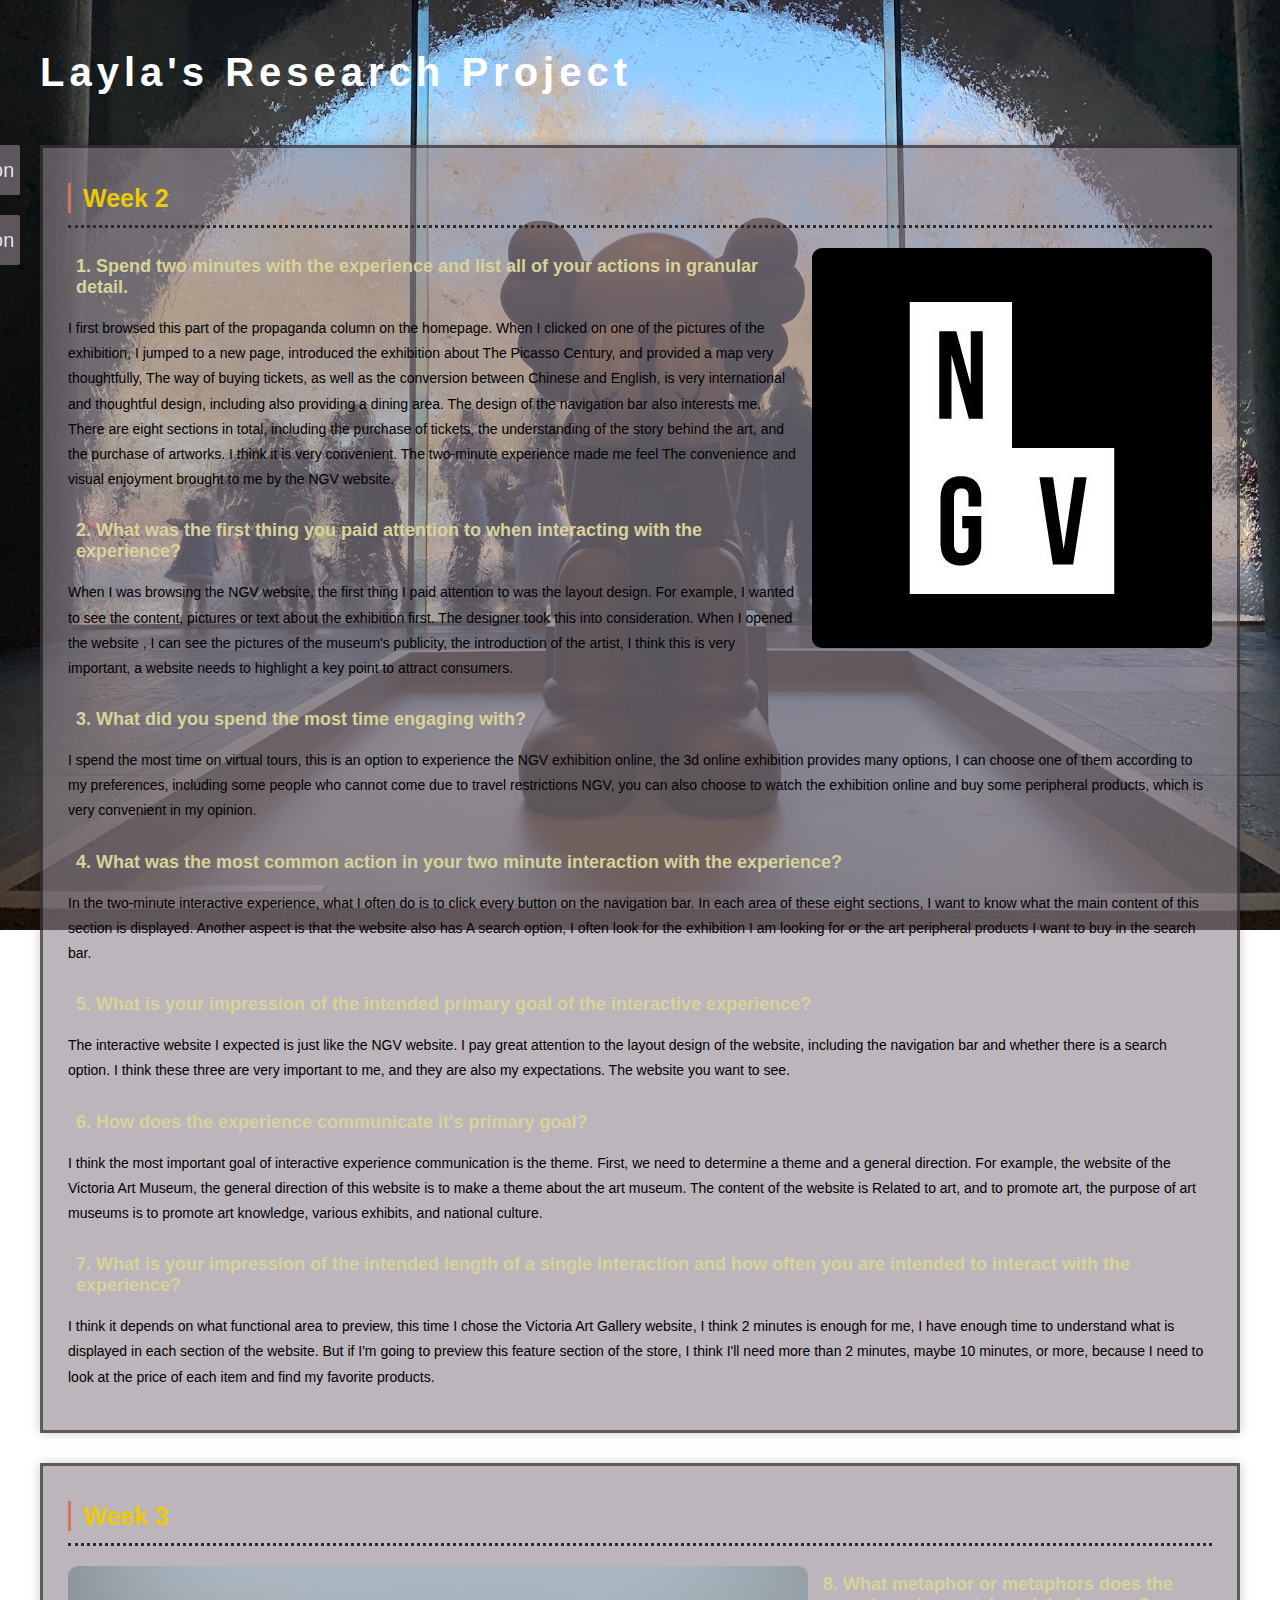
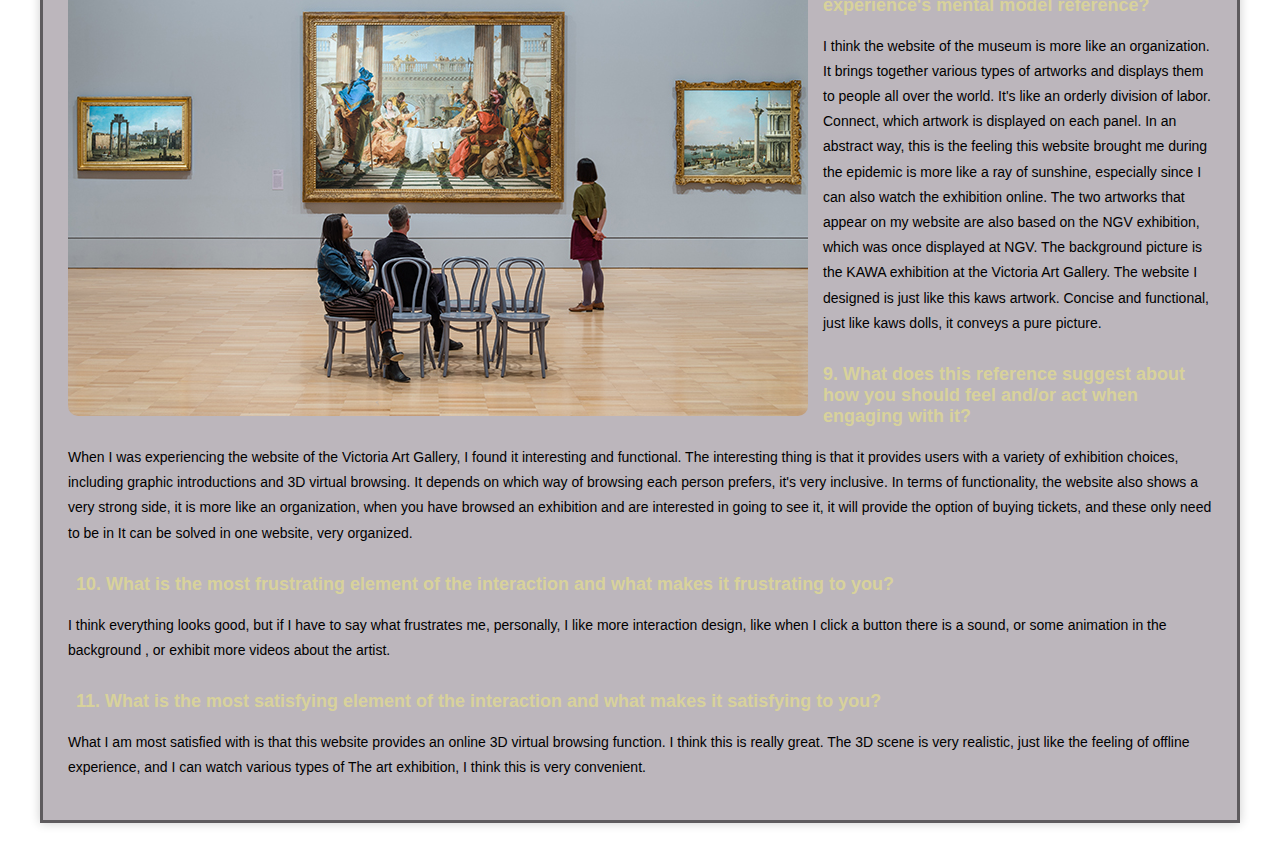
<file: Assignment1/index.html>
<!DOCTYPE html>
<html lang="zh">
<head>
	<meta charset="UTF-8">
	<title>Layla's Research Project </title>
	<link rel="stylesheet" href="css/style.css">
</head>
<body>
	<h1>Layla's Research Project</h1>
	<main class="main">
		<!-- this is my first box -->
		<section id="nav_one" class="section">
			<div class="title"><h2>Week 2</h2></div>
			<div class="desc">
				<img src="img/2.jpg" class="imgRight"> 
		<!-- img Reference: “NGV Spotlights Modern Dance History - Dance Informa Australia.” 14 Aug. 2017.
		                     https://danceinforma.com.au/articles/ngv-spotlights-modern-dance-history/ -->
				
				<h2>1. Spend two minutes with the experience and list all of your actions in granular detail.</h2>
				<p>I first browsed this part of the propaganda column on the homepage. When I clicked on one of the pictures of the exhibition, 
					I jumped to a new page, introduced the exhibition about The Picasso Century, and provided a map very thoughtfully, 
					The way of buying tickets, as well as the conversion between Chinese and English, is very international and thoughtful design, 
					including also providing a dining area. The design of the navigation bar also interests me. There are eight sections in total, 
					including the purchase of tickets, the understanding of the story behind the art, and the purchase of artworks. I think it is very convenient. 
					The two-minute experience made me feel The convenience and visual enjoyment brought to me by the NGV website.</p>
				
				<h2>2. What was the first thing you paid attention to when interacting with the experience?</h2>	
				<p>When I was browsing the NGV website, the first thing I paid attention to was the layout design. 
					For example, I wanted to see the content, pictures or text about the exhibition first. 
					The designer took this into consideration. When I opened the website , I can see the pictures of the museum's publicity,
					the introduction of the artist, I think this is very important, a website needs to highlight a key point to attract consumers.</p>
				<h2>3. What did you spend the most time engaging with?</h2>
				<p>I spend the most time on virtual tours, this is an option to experience the NGV exhibition online, 
				   the 3d online exhibition provides many options, I can choose one of them according to my preferences, 
				   including some people who cannot come due to travel restrictions NGV, 
				   you can also choose to watch the exhibition online and buy some peripheral products, which is very convenient in my opinion.</p>

				<h2>4. What was the most common action in your two minute interaction with the experience?</h2>
				<p>In the two-minute interactive experience, what I often do is to click every button on the navigation bar. 
					In each area of these eight sections, I want to know what the main content of this section is displayed. 
					Another aspect is that the website also has A search option, I often look for the exhibition I am looking for or the art peripheral products I want to buy in the search bar.</p>

				<h2>5. What is your impression of the intended primary goal of the interactive experience?</h2>
				<p>The interactive website I expected is just like the NGV website. I pay great attention to the layout design of the website, 
					including the navigation bar and whether there is a search option. I think these three are very important to me, and they are also my expectations. 
					The website you want to see.</p>

				<h2>6. How does the experience communicate it's primary goal?</h2>
				<p>I think the most important goal of interactive experience communication is the theme. First, 
					we need to determine a theme and a general direction. For example, the website of the Victoria Art Museum, 
					the general direction of this website is to make a theme about the art museum. 
					The content of the website is Related to art, and to promote art, the purpose of art museums is to promote art knowledge, various exhibits, and national culture.</p>

				<h2>7. What is your impression of the intended length of a single interaction and how often you are intended to interact with the experience?</h2>
				<p>I think it depends on what functional area to preview, this time I chose the Victoria Art Gallery website, 
				   I think 2 minutes is enough for me, I have enough time to understand what is displayed in each section of the website. 
				   But if I'm going to preview this feature section of the store, I think I'll need more than 2 minutes, maybe 10 minutes, 
				   or more, because I need to look at the price of each item and find my favorite products.</p>
			</div>
		</section>
		
		<!-- This is my second box -->
		<section id="nav_two" class="section">
			<div class="title"><h2>Week 3</h2></div>
			<div class="desc">
				<img src="img/3.jpg" class="imgLeft" alt="">
				<!--img Reference: corporateName=Creative Victoria; contact=Level 31  121 Exhibition St Melbourne 3000,
					               “National Gallery of Victoria (NGV).” Creative Victoria, 2 Aug. 2016.
								    https://creative.vic.gov.au/research/data/funded-investments-data/state-cultural-organisations/national-gallery-of-victoria-ngv-->
                 
				<h2>8. What metaphor or metaphors does the experience's mental model reference?</h2>
				<p> I think the website of the museum is more like an organization. 
					It brings together various types of artworks and displays them to people all over the world. 
					It's like an orderly division of labor. Connect, which artwork is displayed on each panel.
					In an abstract way, this is the feeling this website brought me during the epidemic is more like a ray of sunshine, 
					especially since I can also watch the exhibition online.
				    The two artworks that appear on my website are also based on the NGV exhibition, 
					which was once displayed at NGV. The background picture is the KAWA exhibition at the Victoria Art Gallery. 
					The website I designed is just like this kaws artwork. Concise and functional, just like kaws dolls, it conveys a pure picture.</p>

				<h2>9.  What does this reference suggest about how you should feel and/or act when engaging with it?</h2>
				<p>When I was experiencing the website of the Victoria Art Gallery, 
				   I found it interesting and functional. The interesting thing is that it provides users with a variety of exhibition choices,
				   including graphic introductions and 3D virtual browsing. It depends on which way of browsing each person prefers, 
				   it's very inclusive. In terms of functionality, the website also shows a very strong side, it is more like an organization, 
				   when you have browsed an exhibition and are interested in going to see it, it will provide the option of buying tickets, 
				   and these only need to be in It can be solved in one website, very organized.</p>

				<h2>10. What is the most frustrating element of the interaction and what makes it frustrating to you?</h2>
				<p>I think everything looks good, but if I have to say what frustrates me, personally, 
				   I like more interaction design, like when I click a button there is a sound,
				   or some animation in the background , or exhibit more videos about the artist.</p>

				<h2>11. What is the most satisfying element of the interaction and what makes it satisfying to you?</h2>
				<p>What I am most satisfied with is that this website provides an online 3D virtual browsing function.
				   I think this is really great. The 3D scene is very realistic, just like the feeling of offline experience, 
				   and I can watch various types of The art exhibition, I think this is very convenient.</p>
				
				
			</div>
		</section>
		
		<!-- This is the menu bar for navigation -->
		<nav class="nav">
			<ul>
				<li><a href="#nav_one">Week 2 question</a></li>
				<li><a href="#nav_two">Week 3 question</a></li>
			</ul>
		</nav>
	</main>	
</body>
</html>

<!-- About Assignment 1 my design inspiration came from when I was drawing a few days ago, 
	I used a transparent drawing board to draw, and then I applied this idea to my website design, 
	I wanted to highlight the content of the background image , I used a light gray for the base color, 
	and a bright yellow for the title for contrast. I designed the navigation bar to the left of the website.
	When the button of week2 is clicked, it will jump to the corresponding area.-->
</file>
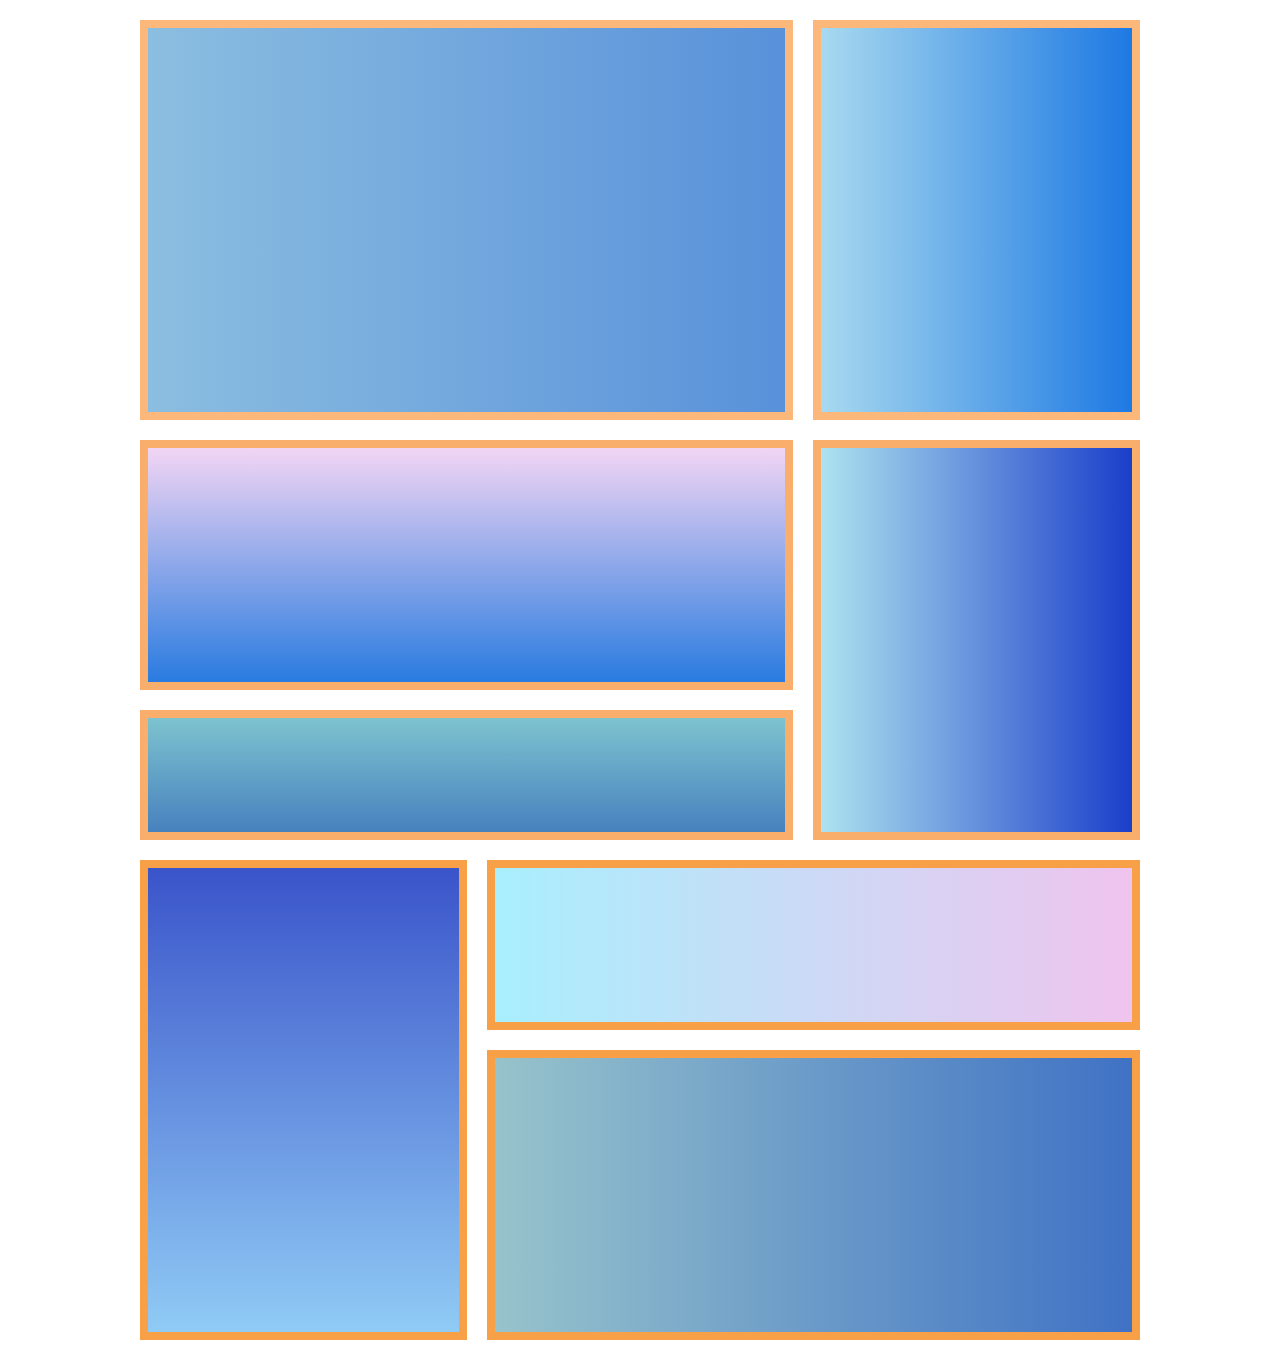
<file: Assignment2_Exercise1/index.html>
<!DOCTYPE html>
<html>
<head>
	<meta charset="utf-8">
	<title>Layla's Exercise 1</title>
	<link rel="stylesheet" href="css/style.css">
</head>
<body>
	<!-- Two boxes in the first row -->
	<div class="top center">
		<div class="item"></div>
		<div class="item"></div>
	</div>
	
	<!-- Here are the three boxes in the middle -->
	<div class="mid center">
		<div class="item"></div>
		<div class="item"></div>
		<div class="item"></div>
	</div>
	
	<!-- The three boxes below -->
	<div class="bom center">
		<div class="item"></div>
		<div class="item"></div>
		<div class="item"></div>
	</div>
</body>

</html>

<!-- For this assignment, I'm using Akira Vol 1 as my image format reference, 
  and I love the way images are typed in this style.
  very simple and neat, each block of different size fits together like Lego blocks, 
  which is very interesting, which is why I like the typography of this image.-->
</file>
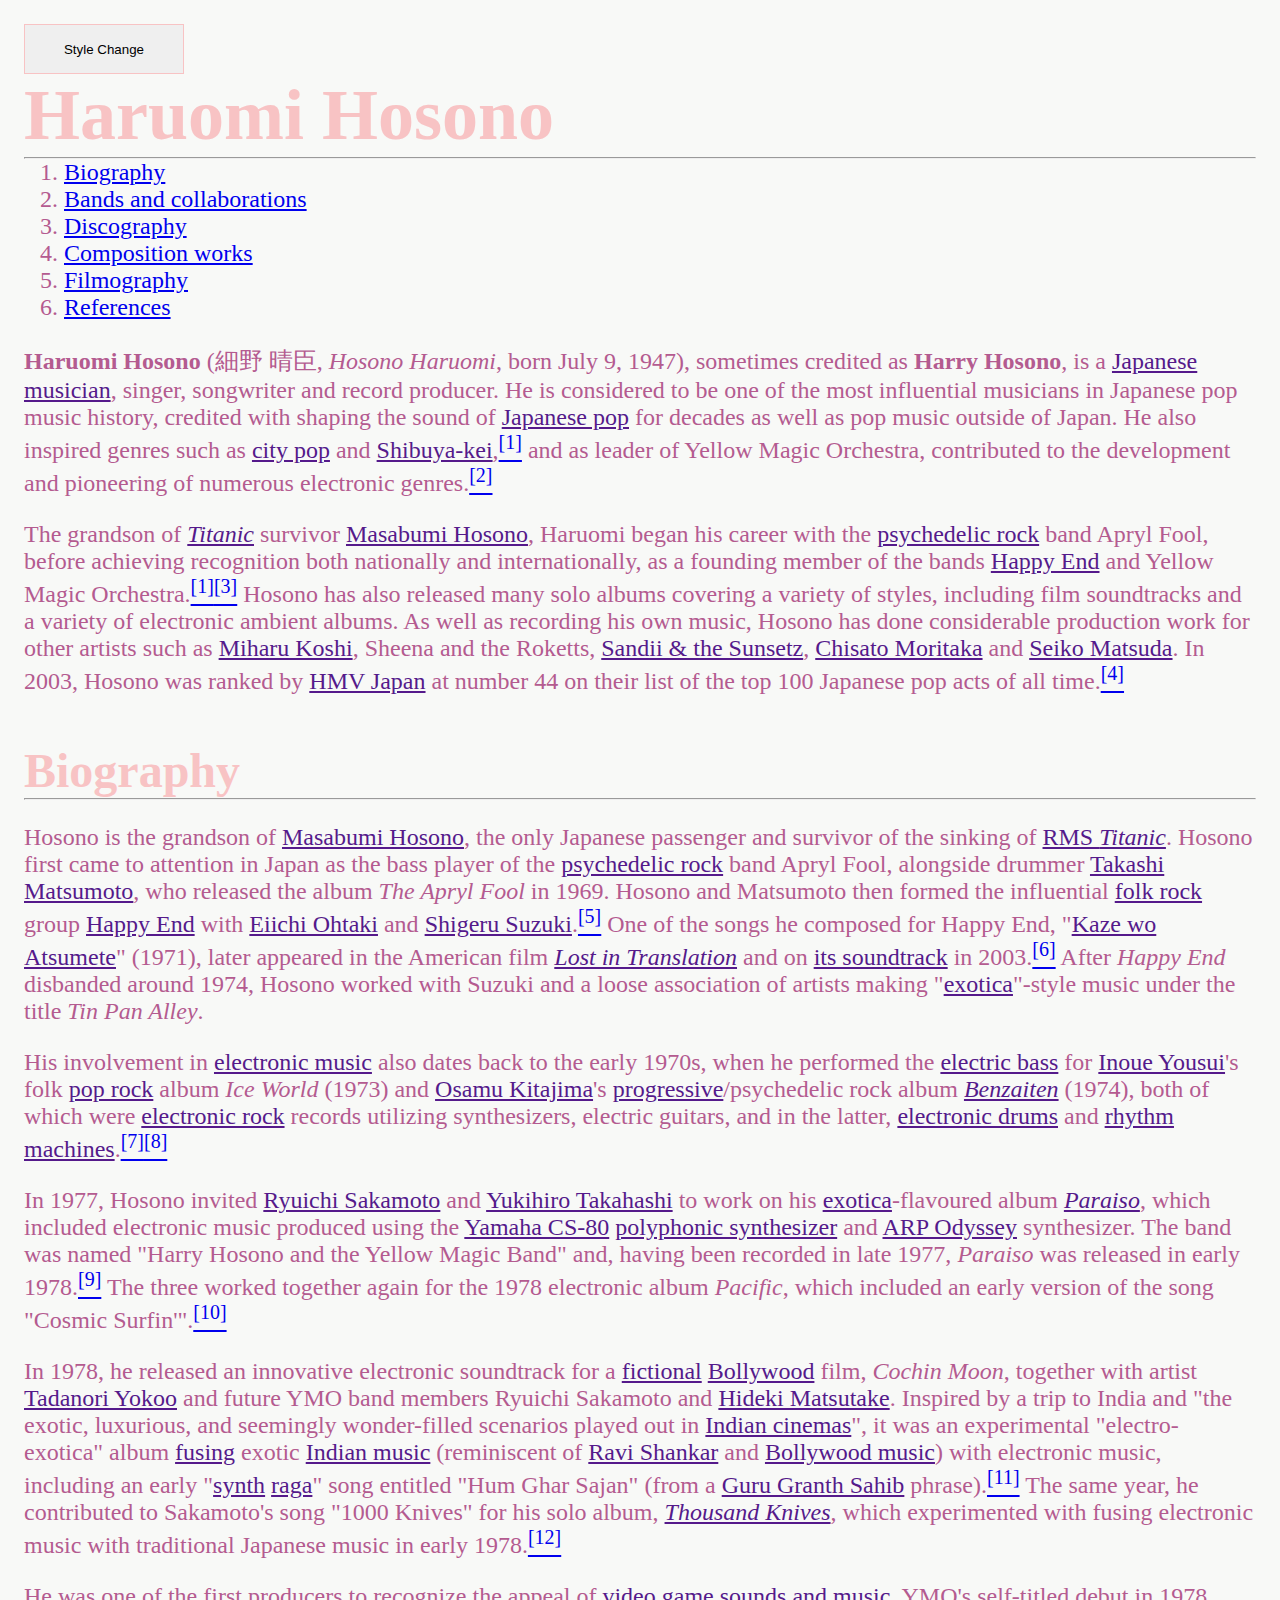
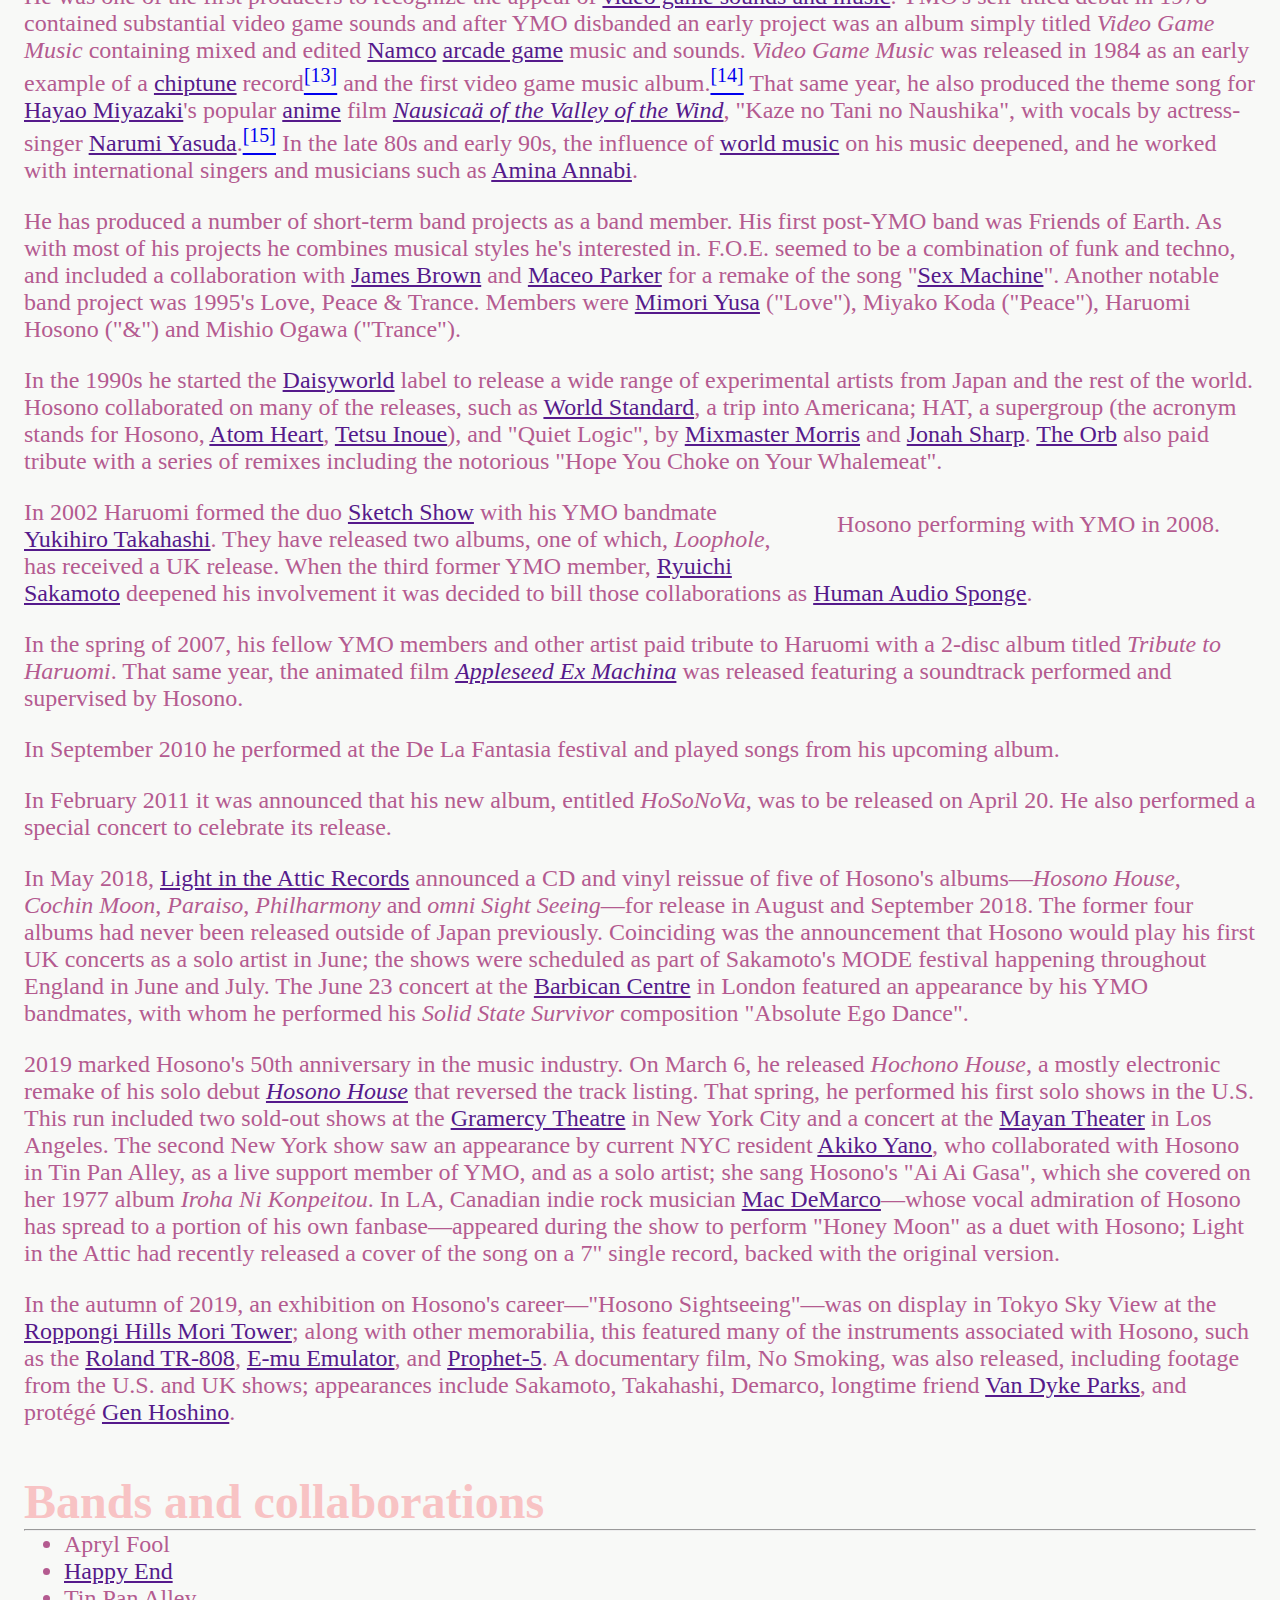
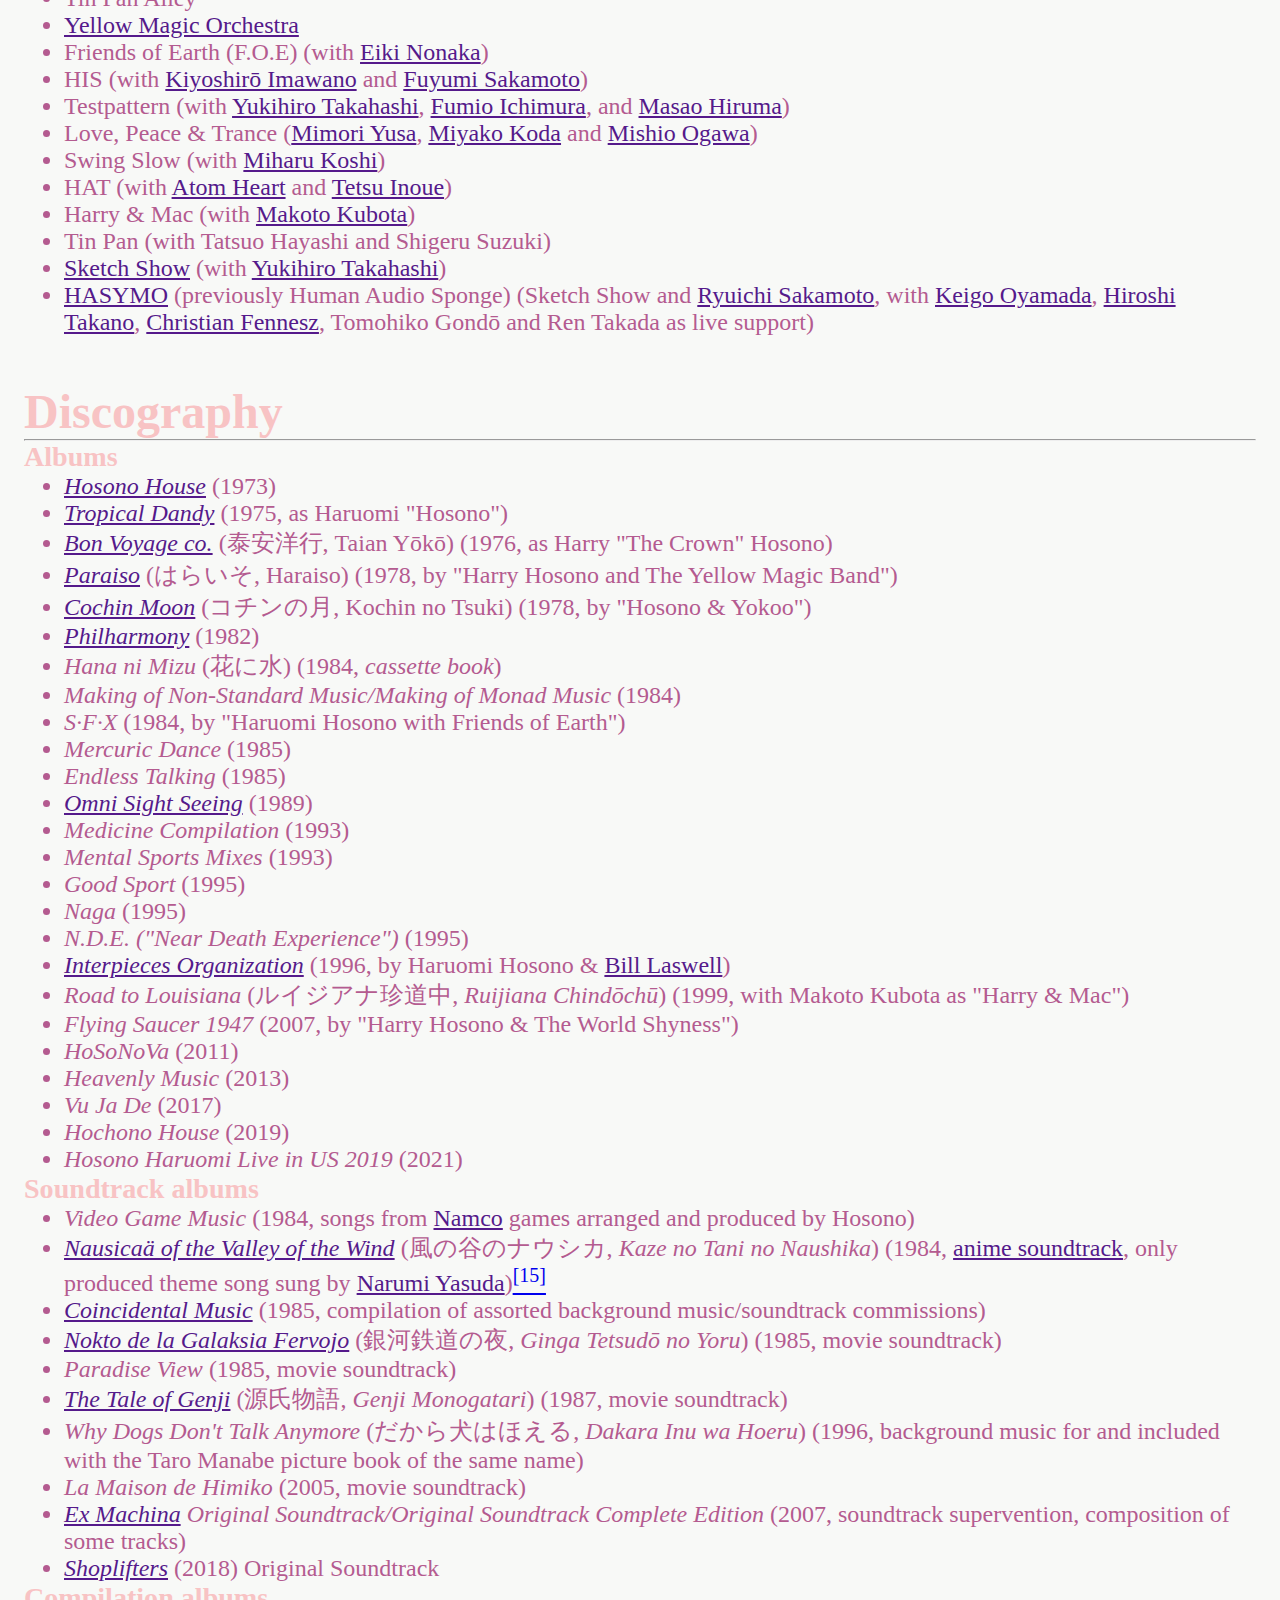
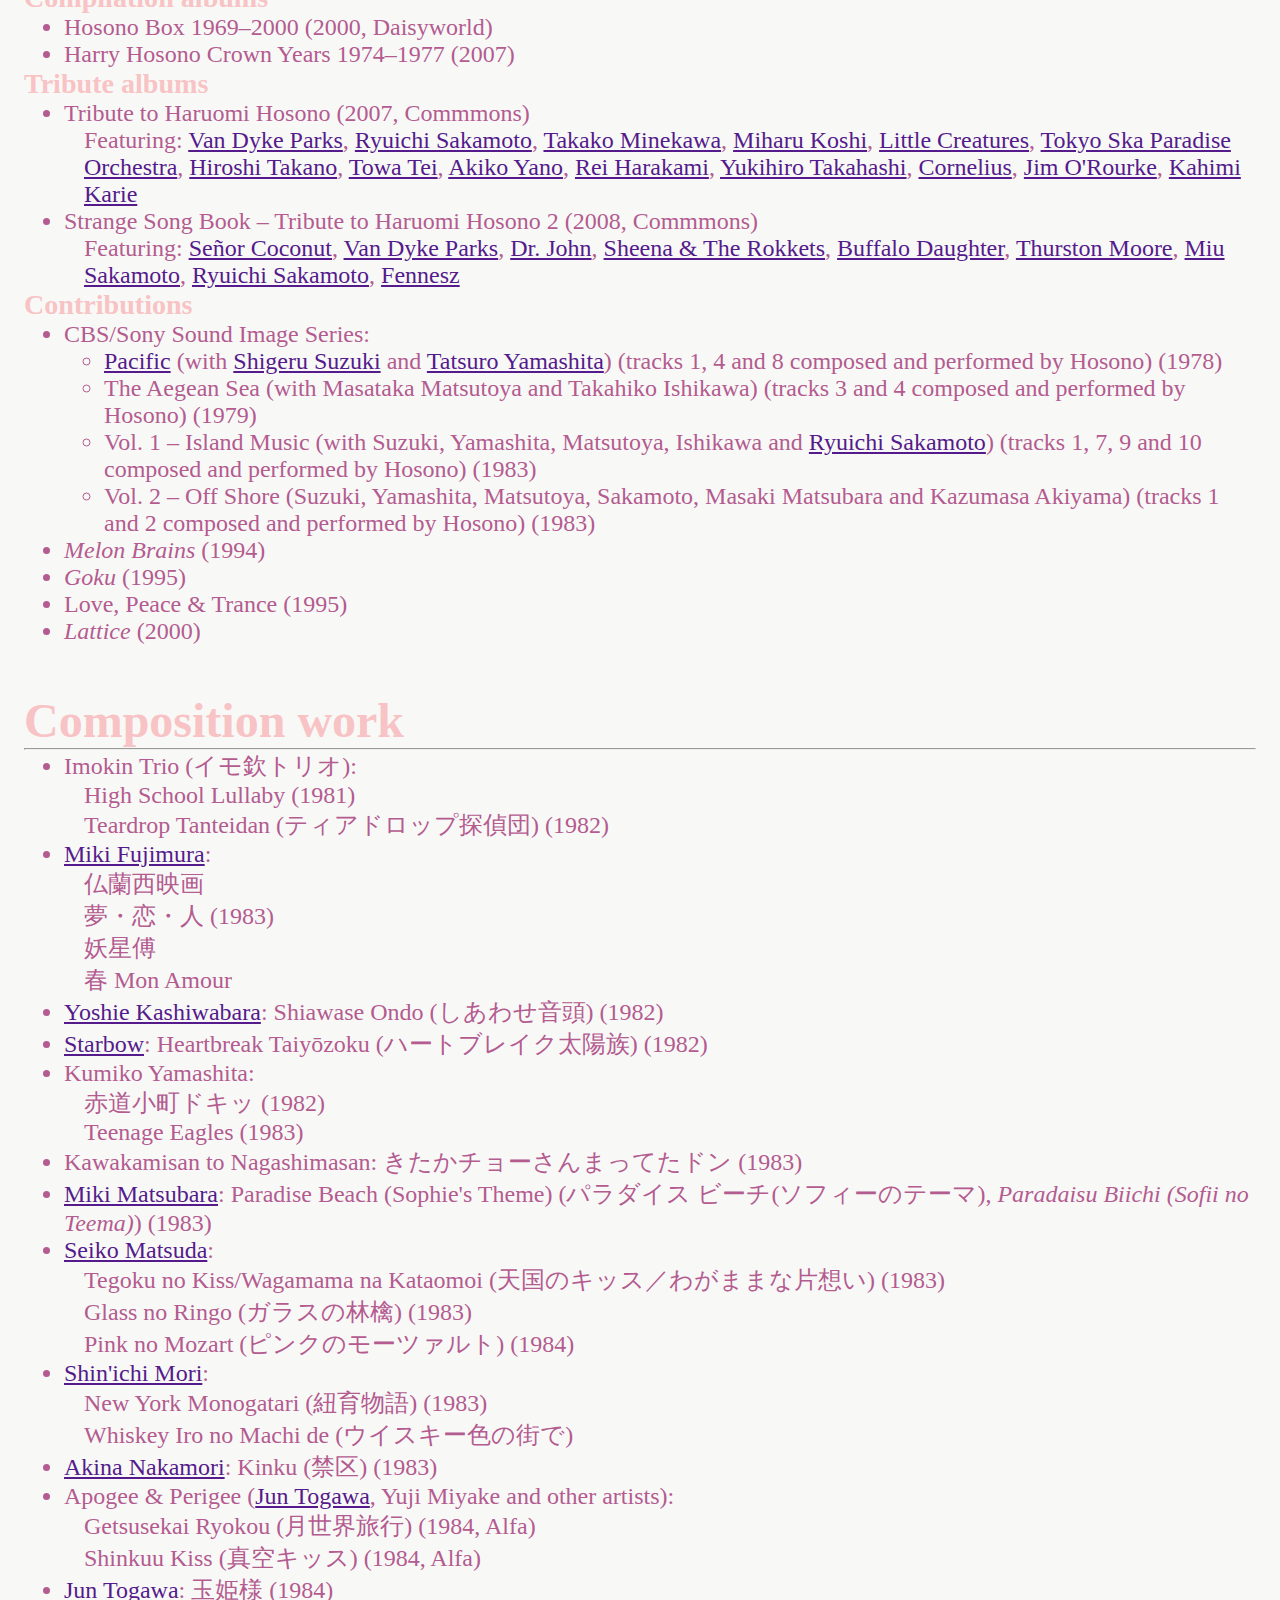
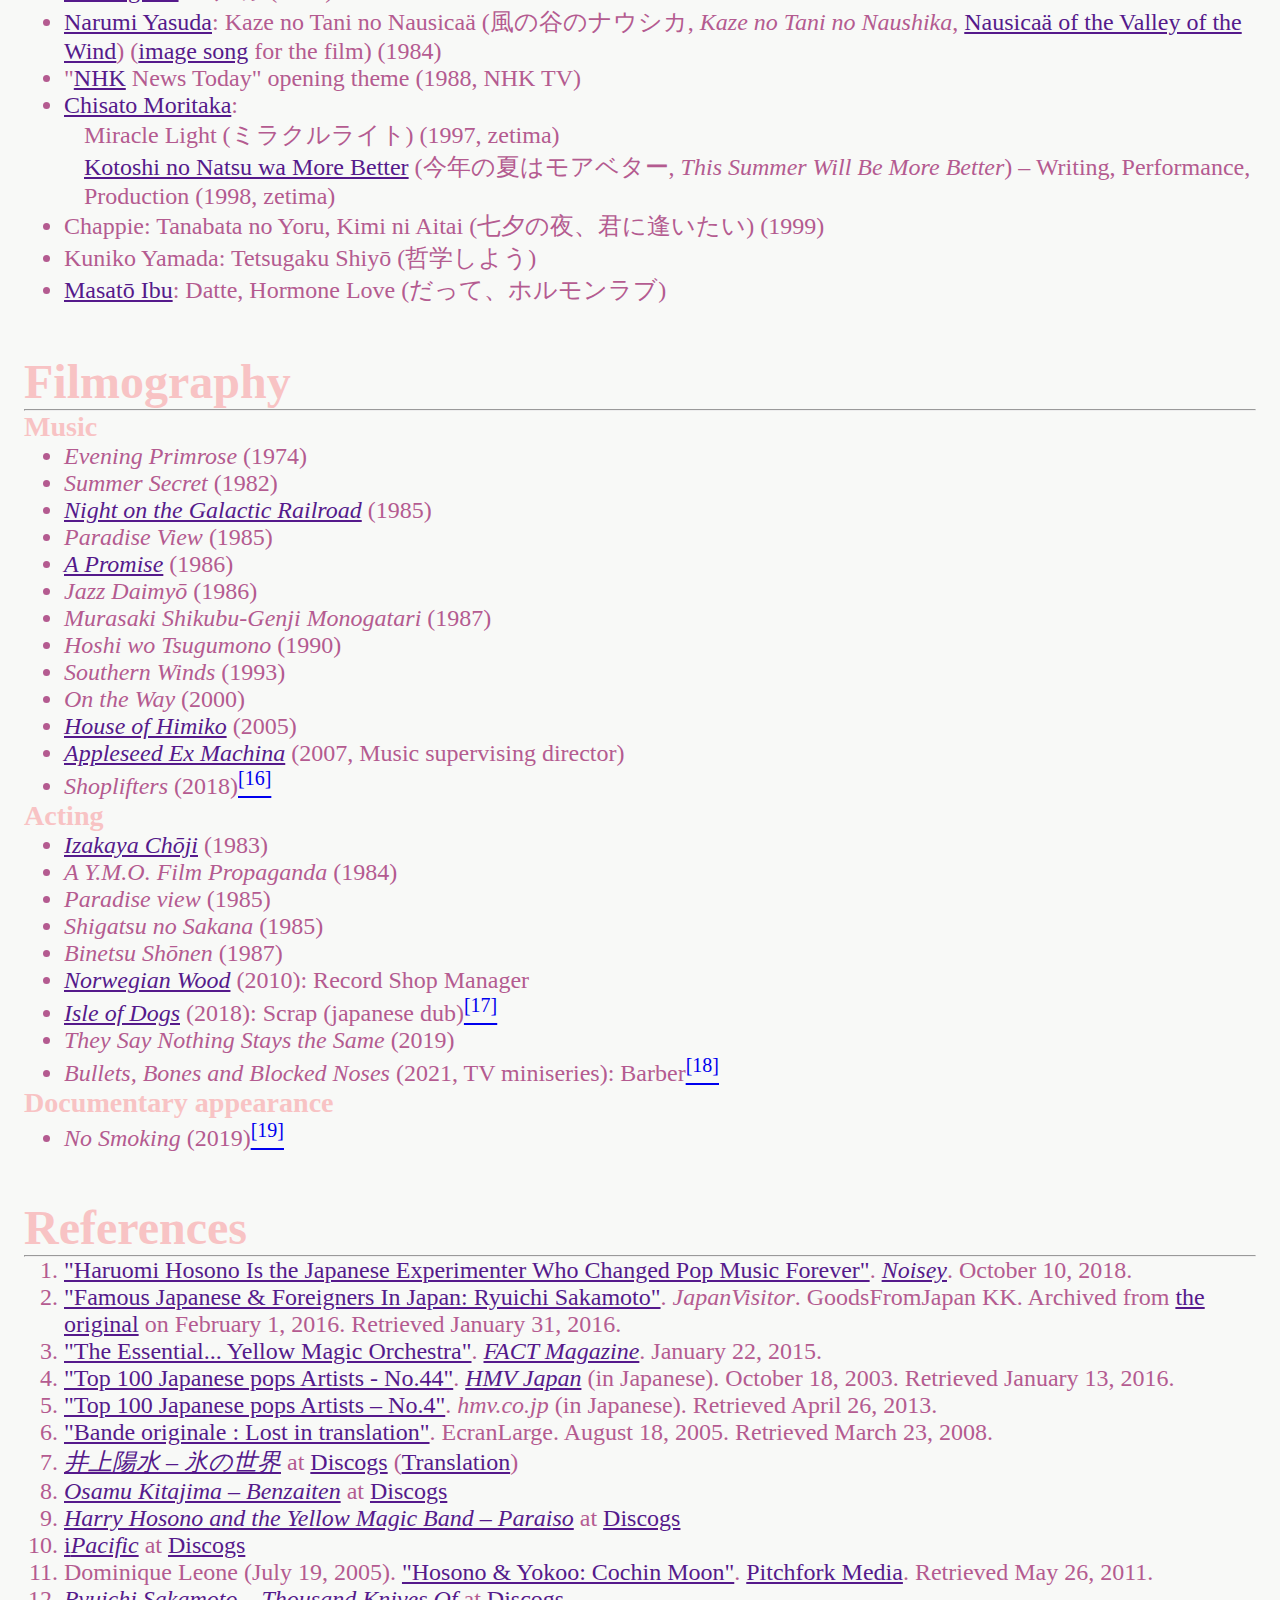
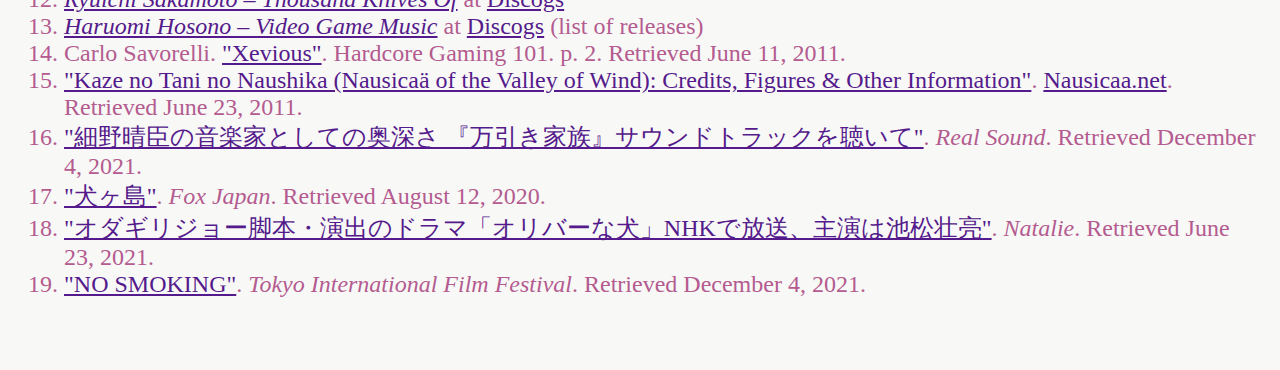
<file: Assignment2_Exercise2/index.html>
<!DOCTYPE html>

<html lang="en">

  <head>

    <meta charset="utf-8" name="viewport" content="width=device-width, initial-scale=1.0">

    <link rel="stylesheet" type="text/css" href="style.css">

    <script src="StyleChange.js"></script>

    <title>Haruomi Hosono</title>

  </head>

  <body>
    
    <header>
		<button onclick="switchModes()" id="modeButton">Style Change</button>
      <h1>Haruomi Hosono</h1>
      <hr />
      <nav>
        <ol>
          <li><a href="#bio">Biography</a></li>
          <li><a href="#bands-collab">Bands and collaborations</a></li>
          <li><a href="#discography">Discography</a></li>
          <li><a href="#composition">Composition works</a></li>
          <li><a href="#filmography">Filmography</a></li>
          <li><a href="#references">References</a></li>
        </ol>
      </nav>
    </header>
    
    <main>
      <section >
        <p>
          <b>Haruomi Hosono</b> (細野 晴臣, <i>Hosono Haruomi</i>, born July 9, 1947), sometimes credited as <b>Harry Hosono</b>, 
          is a <a href="">Japanese musician</a>, singer, songwriter and record producer. He is considered to be one of the most influential 
          musicians in Japanese pop music history, credited with shaping the sound of <a href="">Japanese pop</a> for decades as well as pop 
          music outside of Japan. He also inspired genres such as <a href="">city pop</a> and <a href="">Shibuya-kei</a>,<a href="#cite-1"><sup>[1]</sup></a> and as leader 
          of Yellow Magic Orchestra, contributed to the development and pioneering of numerous electronic genres.<a href="#cite-2"><sup>[2]</sup></a>
        </p>
        <p>
          The grandson of <a href=""><i>Titanic</i></a> survivor <a href="">Masabumi Hosono</a>, Haruomi began his career with the <a href="">psychedelic rock</a> 
          band Apryl Fool, before achieving recognition both nationally and internationally, as a founding member of the bands <a href="">Happy End</a> 
          and Yellow Magic Orchestra.<a href="#cite-1"><sup>[1]</sup></a><a href="#cite-3"><sup>[3]</sup></a> Hosono has also released many solo albums covering a variety of styles, including 
          film soundtracks and a variety of electronic ambient albums. As well as recording his own music, Hosono has done considerable 
          production work for other artists such as <a href="">Miharu Koshi</a>, Sheena and the Roketts, <a href="">Sandii & the Sunsetz</a>, 
          <a href="">Chisato Moritaka</a> and <a href="">Seiko Matsuda</a>. In 2003, Hosono was ranked by <a href="">HMV Japan</a> at number 44 on their 
          list of the top 100 Japanese pop acts of all time.<a href="#cite-4"><sup>[4]</sup></a>
        </p>
      </section>
      
      <section id="bio">
        <h2>Biography</h2>
        <hr />
        <p>
          Hosono is the grandson of <a href="">Masabumi Hosono</a>, the only Japanese passenger and survivor of the sinking of <a href="">RMS <i>Titanic</i></a>. 
          Hosono first came to attention in Japan as the bass player of the <a href="">psychedelic rock</a> band Apryl Fool, alongside drummer 
          <a href="">Takashi Matsumoto</a>, who released the album <i>The Apryl Fool</i> in 1969. Hosono and Matsumoto then formed the influential 
          <a href="">folk rock</a> group <a href="">Happy End</a> with <a href="">Eiichi Ohtaki</a> and <a href="">Shigeru Suzuki</a>.<a href="#cite-5"><sup>[5]</sup></a> One of the songs he composed for Happy End, 
          "<a href="">Kaze wo Atsumete</a>" (1971), later appeared in the American film <a href=""><i>Lost in Translation</i></a> and on <a href="">its soundtrack</a> 
          in 2003.<a href="#cite-6"><sup>[6]</sup></a> After <i>Happy End</i> disbanded around 1974, Hosono worked with Suzuki and a loose association of artists making 
          "<a href="">exotica</a>"-style music under the title <i>Tin Pan Alley</i>.
        </p>
        <p>
          His involvement in <a href="">electronic music</a> also dates back to the early 1970s, when he performed the <a href="">electric bass</a> for 
          <a href="">Inoue Yousui</a>'s folk <a href="">pop rock</a> album <i>Ice World</i> (1973) and <a href="">Osamu Kitajima</a>'s <a href="">progressive</a>/psychedelic rock 
          album <a href=""><i>Benzaiten</i></a> (1974), both of which were <a href="">electronic rock</a> records utilizing synthesizers, electric guitars, and 
          in the latter, <a href="">electronic drums</a> and <a href="">rhythm machines</a>.<a href="#cite-7"><sup>[7]</sup></a><a href="#cite-8"><sup>[8]</sup></a>
        </p>
        <p>
          In 1977, Hosono invited <a href="">Ryuichi Sakamoto</a> and <a href="">Yukihiro Takahashi</a> to work on his <a href="">exotica</a>-flavoured album <a href=""><i>Paraiso</i></a>, 
          which included electronic music produced using the <a href="">Yamaha CS-80</a> <a href="">polyphonic synthesizer</a> and <a href="">ARP Odyssey</a> synthesizer. 
          The band was named "Harry Hosono and the Yellow Magic Band" and, having been recorded in late 1977, <i>Paraiso</i> was released in early 1978.<a href="#cite-9"><sup>[9]</sup></a> 
          The three worked together again for the 1978 electronic album <i>Pacific</i>, which included an early version of the song "Cosmic Surfin'".<a href="#cite-10"><sup>[10]</sup></a>
        </p>
        <p>
          In 1978, he released an innovative electronic soundtrack for a <a href="">fictional</a> <a href="">Bollywood</a> film, <i>Cochin Moon</i>, together with artist 
          <a href="">Tadanori Yokoo</a> and future YMO band members Ryuichi Sakamoto and <a href="">Hideki Matsutake</a>. Inspired by a trip to India and "the exotic, 
          luxurious, and seemingly wonder-filled scenarios played out in <a href="">Indian cinemas</a>", it was an experimental "electro-exotica" album <a href="">fusing</a> 
          exotic <a href="">Indian music</a> (reminiscent of <a href="">Ravi Shankar</a> and <a href="">Bollywood music</a>) with electronic music, including an early "<a href="">synth</a> 
          <a href="">raga</a>" song entitled "Hum Ghar Sajan" (from a <a href="">Guru Granth Sahib</a> phrase).<a href="#cite-11"><sup>[11]</sup></a> The same year, he contributed to Sakamoto's song 
          "1000 Knives" for his solo album, <a href=""><i>Thousand Knives</i></a>, which experimented with fusing electronic music with traditional Japanese music in early 1978.<a href="#cite-12"><sup>[12]</sup></a>
        </p>
        <p>
          He was one of the first producers to recognize the appeal of <a href="">video game sounds and music</a>. YMO's self-titled debut in 1978 contained 
          substantial video game sounds and after YMO disbanded an early project was an album simply titled <i>Video Game Music</i> containing mixed and 
          edited <a href="">Namco</a> <a href="">arcade game</a> music and sounds. <i>Video Game Music</i> was released in 1984 as an early example of a <a href="">chiptune</a> record<a href="#cite-13"><sup>[13]</sup></a> 
          and the first video game music album.<a href="#cite-14"><sup>[14]</sup></a> That same year, he also produced the theme song for <a href="">Hayao Miyazaki</a>'s popular <a href="">anime</a> film 
          <a href=""><i>Nausicaä of the Valley of the Wind</i></a>, "Kaze no Tani no Naushika", with vocals by actress-singer <a href="">Narumi Yasuda</a>.<a href="#cite-15"><sup>[15]</sup></a> In the late 80s 
          and early 90s, the influence of <a href="">world music</a> on his music deepened, and he worked with international singers and musicians such as <a href="">Amina Annabi</a>.
        </p>
        <p>
          He has produced a number of short-term band projects as a band member. His first post-YMO band was Friends of Earth. As with most of his projects 
          he combines musical styles he's interested in. F.O.E. seemed to be a combination of funk and techno, and included a collaboration with <a href="">James Brown</a> 
          and <a href="">Maceo Parker</a> for a remake of the song "<a href="">Sex Machine</a>". Another notable band project was 1995's Love, Peace & Trance. Members were 
          <a href="">Mimori Yusa</a> ("Love"), Miyako Koda ("Peace"), Haruomi Hosono ("&") and Mishio Ogawa ("Trance").
        </p>
        <p>
          In the 1990s he started the <a href="">Daisyworld</a> label to release a wide range of experimental artists from Japan and the rest of the world. Hosono 
          collaborated on many of the releases, such as <a href="">World Standard</a>, a trip into Americana; HAT, a supergroup (the acronym stands for Hosono, 
          <a href="">Atom Heart</a>, <a href="">Tetsu Inoue</a>), and "Quiet Logic", by <a href="">Mixmaster Morris</a> and <a href="">Jonah Sharp</a>. <a href="">The Orb</a> also paid tribute 
          with a series of remixes including the notorious "Hope You Choke on Your Whalemeat".
        </p>

        <div class="img-wrapper">
          <figure class="img-figure">
            <!--img alt="Hosono performing with YMO in 2008" class="article-img" src="//upload.wikimedia.org/wikipedia/commons/thumb/a/ae/YMOHosono2008%28cropped%29.jpg/220px-YMOHosono2008%28cropped%29.jpg" decoding="async" srcset="//upload.wikimedia.org/wikipedia/commons/thumb/a/ae/YMOHosono2008%28cropped%29.jpg/330px-YMOHosono2008%28cropped%29.jpg 1.5x, //upload.wikimedia.org/wikipedia/commons/thumb/a/ae/YMOHosono2008%28cropped%29.jpg/440px-YMOHosono2008%28cropped%29.jpg 2x" data-file-width="1149" data-file-height="1125" /--> 
            <figcaption>
              Hosono performing with YMO in 2008.
            </figcaption>
          </figure>
        </div>

        <p>
          In 2002 Haruomi formed the duo <a href="">Sketch Show</a> with his YMO bandmate <a href="">Yukihiro Takahashi</a>. They have released two albums, one of which, 
          <i>Loophole</i>, has received a UK release. When the third former YMO member, <a href="">Ryuichi Sakamoto</a> deepened his involvement it was decided 
          to bill those collaborations as <a href="">Human Audio Sponge</a>.
        </p>
        <p>
          In the spring of 2007, his fellow YMO members and other artist paid tribute to Haruomi with a 2-disc album titled <i>Tribute to Haruomi</i>. 
          That same year, the animated film <a href=""><i>Appleseed Ex Machina</i></a> was released featuring a soundtrack performed and supervised by Hosono.
        </p>
        <p>
          In September 2010 he performed at the De La Fantasia festival and played songs from his upcoming album.
        </p>
        <p>
          In February 2011 it was announced that his new album, entitled <i>HoSoNoVa</i>, was to be released on April 20. He also performed a special 
          concert to celebrate its release.
        </p>
        <p>
          In May 2018, <a href="">Light in the Attic Records</a> announced a CD and vinyl reissue of five of Hosono's albums—<i>Hosono House</i>, <i>Cochin Moon</i>, 
          <i>Paraiso</i>, <i>Philharmony</i> and <i>omni Sight Seeing</i>—for release in August and September 2018. The former four albums had never been released 
          outside of Japan previously. Coinciding was the announcement that Hosono would play his first UK concerts as a solo artist in June; the shows were 
          scheduled as part of Sakamoto's MODE festival happening throughout England in June and July. The June 23 concert at the <a href="">Barbican Centre</a> in 
          London featured an appearance by his YMO bandmates, with whom he performed his <i>Solid State Survivor</i> composition "Absolute Ego Dance".
        </p>
        <p>
          2019 marked Hosono's 50th anniversary in the music industry. On March 6, he released <i>Hochono House</i>, a mostly electronic remake of his solo debut 
          <a href=""><i>Hosono House</i></a> that reversed the track listing. That spring, he performed his first solo shows in the U.S. This run included two sold-out 
          shows at the <a href="">Gramercy Theatre</a> in New York City and a concert at the <a href="">Mayan Theater</a> in Los Angeles. The second New York show saw an appearance 
          by current NYC resident <a href="">Akiko Yano</a>, who collaborated with Hosono in Tin Pan Alley, as a live support member of YMO, and as a solo artist; she sang 
          Hosono's "Ai Ai Gasa", which she covered on her 1977 album <i>Iroha Ni Konpeitou</i>. In LA, Canadian indie rock musician <a href="">Mac DeMarco</a>—whose vocal 
          admiration of Hosono has spread to a portion of his own fanbase—appeared during the show to perform "Honey Moon" as a duet with Hosono; Light in the 
          Attic had recently released a cover of the song on a 7" single record, backed with the original version.
        </p>
        <p>
          In the autumn of 2019, an exhibition on Hosono's career—"Hosono Sightseeing"—was on display in Tokyo Sky View at the <a href="">Roppongi Hills Mori Tower</a>; 
          along with other memorabilia, this featured many of the instruments associated with Hosono, such as the <a href="">Roland TR-808</a>, <a href="">E-mu Emulator</a>, 
          and <a href="">Prophet-5</a>. A documentary film, No Smoking, was also released, including footage from the U.S. and UK shows; appearances include Sakamoto, 
          Takahashi, Demarco, longtime friend <a href="">Van Dyke Parks</a>, and protégé <a href="">Gen Hoshino</a>.
        </p>
      </section>

      <section id="bands-collab">
        <h2>Bands and collaborations</h2>
        <hr />
        <ul>
          <li>Apryl Fool</li>
          <li><a href="">Happy End</a></li>
          <li>Tin Pan Alley</li>
          <li><a href="">Yellow Magic Orchestra</a></li>
          <li>Friends of Earth (F.O.E) (with <a href="">Eiki Nonaka</a>)</li>
          <li>HIS (with <a href="">Kiyoshirō Imawano</a> and <a href="">Fuyumi Sakamoto</a>)</li>
          <li>Testpattern (with <a href="">Yukihiro Takahashi</a>, <a href="">Fumio Ichimura</a>, and <a href="">Masao Hiruma</a>)</li>
          <li>Love, Peace & Trance (<a href="">Mimori Yusa</a>, <a href="">Miyako Koda</a> and <a href="">Mishio Ogawa</a>)</li>
          <li>Swing Slow (with <a href="">Miharu Koshi</a>)</li>
          <li>HAT (with <a href="">Atom Heart</a> and <a href="">Tetsu Inoue</a>)</li>
          <li>Harry & Mac (with <a href="">Makoto Kubota</a>)</li>
          <li>Tin Pan (with Tatsuo Hayashi and Shigeru Suzuki)</li>
          <li><a href="">Sketch Show</a> (with <a href="">Yukihiro Takahashi</a>)</li>
          <li><a href="">HASYMO</a> (previously Human Audio Sponge) (Sketch Show and <a href="">Ryuichi Sakamoto</a>, with <a href="">Keigo Oyamada</a>, <a href="">Hiroshi Takano</a>, 
            <a href="">Christian Fennesz</a>, Tomohiko Gondō and Ren Takada as live support)
          </li>
        </ul>
      </section>

      <section id="discography">
        <h2>Discography</h2>
        <hr />
        <h3><b>Albums</b></h3>
        <ul>
          <li><a href=""><i>Hosono House</i></a> (1973)</li>
          <li><a href=""><i>Tropical Dandy</i></a> (1975, as Haruomi "Hosono")</li>
          <li><a href=""><i>Bon Voyage co.</i></a> (泰安洋行, Taian Yōkō) (1976, as Harry "The Crown" Hosono)</li>
          <li><a href=""><i>Paraiso</i></a> (はらいそ, Haraiso) (1978, by "Harry Hosono and The Yellow Magic Band")</li>
          <li><a href=""><i>Cochin Moon</i></a> (コチンの月, Kochin no Tsuki) (1978, by "Hosono & Yokoo")</li>
          <li><a href=""><i>Philharmony</i></a> (1982)</li>
          <li><i>Hana ni Mizu</i> (花に水) (1984, <i>cassette book</i>)</li>
          <li><i>Making of Non-Standard Music/Making of Monad Music</i> (1984)</li>
          <li><i>S·F·X</i> (1984, by "Haruomi Hosono with Friends of Earth")</li>
          <li><i>Mercuric Dance</i> (1985)</li>
          <li><i>Endless Talking</i> (1985)</li>
          <li><a href=""><i>Omni Sight Seeing</i></a> (1989)</li>
          <li><i>Medicine Compilation</i> (1993)</li>
          <li><i>Mental Sports Mixes</i> (1993)</li>
          <li><i>Good Sport</i> (1995)</li>
          <li><i>Naga</i> (1995)</li>
          <li><i>N.D.E. ("Near Death Experience")</i> (1995)</li>
          <li><a href=""><i>Interpieces Organization</i></a> (1996, by Haruomi Hosono & <a href="">Bill Laswell</a>)</li>
          <li><i>Road to Louisiana</i> (ルイジアナ珍道中, <i>Ruijiana Chindōchū</i>) (1999, with Makoto Kubota as "Harry & Mac")</li>
          <li><i>Flying Saucer 1947</i> (2007, by "Harry Hosono & The World Shyness")</li>
          <li><i>HoSoNoVa</i> (2011)</li>
          <li><i>Heavenly Music</i> (2013)</li>
          <li><i>Vu Ja De</i> (2017)</li>
          <li><i>Hochono House</i> (2019)</li>
          <li><i>Hosono Haruomi Live in US 2019</i> (2021)</li>
        </ul>
        <h3><b>Soundtrack albums</b></h3>
        <ul>
          <li><i>Video Game Music</i> (1984, songs from <a href="">Namco</a> games arranged and produced by Hosono)</li>
          <li><a href=""><i>Nausicaä of the Valley of the Wind</i></a> (風の谷のナウシカ, <i>Kaze no Tani no Naushika</i>) (1984, <a href="">anime soundtrack</a>, 
            only produced theme song sung by <a href="">Narumi Yasuda</a>)<a href="#cite-15"><sup>[15]</sup></a>
          </li>
          <li><a href=""><i>Coincidental Music</i></a> (1985, compilation of assorted background music/soundtrack commissions)</li>
          <li><a href=""><i>Nokto de la Galaksia Fervojo</i></a> (銀河鉄道の夜, <i>Ginga Tetsudō no Yoru</i>) (1985, movie soundtrack)</li>
          <li><i>Paradise View</i> (1985, movie soundtrack)</li>
          <li><a href=""><i>The Tale of Genji</i></a> (源氏物語, <i>Genji Monogatari</i>) (1987, movie soundtrack)</li>
          <li><i>Why Dogs Don't Talk Anymore</i> (だから犬はほえる, <i>Dakara Inu wa Hoeru</i>) (1996, background music for and included with 
            the Taro Manabe picture book of the same name)
          </li>
          <li><i>La Maison de Himiko</i> (2005, movie soundtrack)</li>
          <li><a href=""><i>Ex Machina</i></a> <i>Original Soundtrack/Original Soundtrack Complete Edition</i> (2007, soundtrack supervention, composition 
            of some tracks)
          </li>
          <li><a href=""><i>Shoplifters</i></a> (2018) Original Soundtrack</li>
        </ul>
        <h3><b>Compilation albums</b></h3>
        <ul>
          <li>Hosono Box 1969–2000 (2000, Daisyworld)</li>
          <li>Harry Hosono Crown Years 1974–1977 (2007)</li>
        </ul>
        <h3><b>Tribute albums</b></h3>
        <dl>
          <dt>
            <ul>
              <li>Tribute to Haruomi Hosono (2007, Commmons)</li>
            </ul>
          </dt>
          <dd>
            Featuring: <a href="">Van Dyke Parks</a>, <a href="">Ryuichi Sakamoto</a>, <a href="">Takako Minekawa</a>, <a href="">Miharu Koshi</a>, <a href="">Little Creatures</a>, 
            <a href="">Tokyo Ska Paradise Orchestra</a>, <a href="">Hiroshi Takano</a>, <a href="">Towa Tei</a>, <a href="">Akiko Yano</a>, <a href="">Rei Harakami</a>, <a href="">Yukihiro Takahashi</a>, 
            <a href="">Cornelius</a>, <a href="">Jim O'Rourke</a>, <a href="">Kahimi Karie</a>
          </dd>
        </dl>
        <dl>
          <dt>
            <ul>
              <li>Strange Song Book – Tribute to Haruomi Hosono 2 (2008, Commmons)</li>
            </ul>
          </dt>
          <dd>
            Featuring: <a href="">Señor Coconut</a>, <a href="">Van Dyke Parks</a>, <a href="">Dr. John</a>, <a href="">Sheena & The Rokkets</a>, <a href="">Buffalo Daughter</a>, <a href="">Thurston Moore</a>, 
            <a href="">Miu Sakamoto</a>, <a href="">Ryuichi Sakamoto</a>, <a href="">Fennesz</a>
          </dd>
        </dl>       
        <h3><b>Contributions</b></h3>
        <ul>
          <li>CBS/Sony Sound Image Series:
            <ul>
              <li><a href="">Pacific</a> (with <a href="">Shigeru Suzuki</a> and <a href="">Tatsuro Yamashita</a>) (tracks 1, 4 and 8 composed and performed by Hosono) (1978)</li>
              <li>The Aegean Sea (with Masataka Matsutoya and Takahiko Ishikawa) (tracks 3 and 4 composed and performed by Hosono) (1979)</li>
              <li>Vol. 1 – Island Music (with Suzuki, Yamashita, Matsutoya, Ishikawa and <a href="">Ryuichi Sakamoto</a>) (tracks 1, 7, 9 and 10 composed and performed 
                by Hosono) (1983)
              </li>
              <li>Vol. 2 – Off Shore (Suzuki, Yamashita, Matsutoya, Sakamoto, Masaki Matsubara and Kazumasa Akiyama) (tracks 1 and 2 composed and performed by Hosono) (1983)</li>
            </ul>
          </li>
          <li><i>Melon Brains</i> (1994)</li>
          <li><i>Goku</i> (1995)</li>
          <li>Love, Peace & Trance (1995)</li>
          <li><i>Lattice</i> (2000)</li>
        </ul>
      </section>

      <section id="composition">
        <h2>Composition work</h2>
        <hr />
        <dl>
          <dt>
            <ul>
              <li>Imokin Trio (イモ欽トリオ):</li>
            </ul>
          </dt>
          <dd>
            High School Lullaby (1981)
            <br/>
            Teardrop Tanteidan (ティアドロップ探偵団) (1982)
          </dd>
        </dl>
        <dl>
          <dt>
            <ul>
              <li><a href="">Miki Fujimura</a>:</li>
            </ul>
          </dt>
          <dd>
            仏蘭西映画
            <br/>
            夢・恋・人 (1983)
            <br/>
            妖星傅
            <br/>
            春 Mon Amour
          </dd>
        </dl>
        <ul>
          <li><a href="">Yoshie Kashiwabara</a>: Shiawase Ondo (しあわせ音頭) (1982)</li>
          <li><a href="">Starbow</a>: Heartbreak Taiyōzoku (ハートブレイク太陽族) (1982)</li>
        </ul>
        <dl>
          <dt>
            <ul>
              <li>Kumiko Yamashita:</li>
            </ul>
          </dt>
          <dd>
            赤道小町ドキッ (1982)
            <br/>
            Teenage Eagles (1983)
          </dd>
        </dl>
        <ul>
          <li>Kawakamisan to Nagashimasan: きたかチョーさんまってたドン (1983)</li>
          <li><a href="">Miki Matsubara</a>: Paradise Beach (Sophie's Theme) (パラダイス ビーチ(ソフィーのテーマ), <i>Paradaisu Biichi (Sofii no Teema)</i>) (1983)</li>
        </ul>
        <dl>
          <dt>
            <ul>
              <li><a href="">Seiko Matsuda</a>:</li>
            </ul>
          </dt>
          <dd>
            Tegoku no Kiss/Wagamama na Kataomoi (天国のキッス／わがままな片想い) (1983)
            <br/>
            Glass no Ringo (ガラスの林檎) (1983)
            <br />
            Pink no Mozart (ピンクのモーツァルト) (1984)
          </dd>
        </dl>
        <dl>
          <dt>
            <ul>
              <li><a href="">Shin'ichi Mori</a>:</li>
            </ul>
          </dt>
          <dd>
            New York Monogatari (紐育物語) (1983)
            <br/>
            Whiskey Iro no Machi de (ウイスキー色の街で)
          </dd>
        </dl>
        <ul>
          <li><a href="">Akina Nakamori</a>: Kinku (禁区) (1983)</li>
        </ul>
        <dl>
          <dt>
            <ul>
              <li>Apogee & Perigee (<a href="">Jun Togawa</a>, Yuji Miyake and other artists):</li>
            </ul>
          </dt>
          <dd>
            Getsusekai Ryokou (月世界旅行) (1984, Alfa)
            <br/>
            Shinkuu Kiss (真空キッス) (1984, Alfa)
          </dd>
        </dl>
        <ul>
          <li><a href="">Jun Togawa</a>: 玉姫様 (1984)</li>
          <li><a href="">Narumi Yasuda</a>: Kaze no Tani no Nausicaä (風の谷のナウシカ, <i>Kaze no Tani no Naushika</i>, <a href="">Nausicaä of the Valley of the Wind</a>) 
            (<a href="">image song</a> for the film) (1984)
          </li>
          <li>"<a href="">NHK</a> News Today" opening theme (1988, NHK TV)</li>
        </ul>
        <dl>
          <dt>
            <ul>
              <li><a href="">Chisato Moritaka</a>:</li>
            </ul>
          </dt>
          <dd>
            Miracle Light (ミラクルライト) (1997, zetima)
            <br/>
            <a href="">Kotoshi no Natsu wa More Better</a> (今年の夏はモアベター, <i>This Summer Will Be More Better</i>) – Writing, Performance, Production 
            (1998, zetima)
          </dd>
        </dl>
        <ul>
          <li>Chappie: Tanabata no Yoru, Kimi ni Aitai (七夕の夜、君に逢いたい) (1999)</li>
          <li>Kuniko Yamada: Tetsugaku Shiyō (哲学しよう)</li>
          <li><a href="">Masatō Ibu</a>: Datte, Hormone Love (だって、ホルモンラブ)</li>
        </ul>
      </section>

      <section id="filmography">
        <h2>Filmography</h2>
        <hr />
        <h3><b>Music</b></h3>
        <ul>
          <li><i>Evening Primrose</i> (1974)</li>
          <li><i>Summer Secret</i> (1982)</li>
          <li><a href=""><i>Night on the Galactic Railroad</i></a> (1985)</li>
          <li><i>Paradise View</i> (1985)</li>
          <li><a href=""><i>A Promise</i></a> (1986)</li>
          <li><i>Jazz Daimyō</i> (1986)</li>
          <li><i>Murasaki Shikubu-Genji Monogatari</i> (1987)</li>
          <li><i>Hoshi wo Tsugumono</i> (1990)</li>
          <li><i>Southern Winds</i> (1993)</li>
          <li><i>On the Way</i> (2000)</li>
          <li><a href=""><i>House of Himiko</i></a> (2005)</li>
          <li><a href=""><i>Appleseed Ex Machina</i></a> (2007, Music supervising director)</li>
          <li><i>Shoplifters</i> (2018)<a href="#cite-16"><sup>[16]</sup></a></li>
        </ul>
        <h3><b>Acting</b></h3>
        <ul>
          <li><a href=""><i>Izakaya Chōji</i></a> (1983)</li>
          <li><i>A Y.M.O. Film Propaganda</i> (1984)</li>
          <li><i>Paradise view</i> (1985)</li>
          <li><i>Shigatsu no Sakana</i> (1985)</li>
          <li><i>Binetsu Shōnen</i> (1987)</li>
          <li><a href=""><i>Norwegian Wood</i></a> (2010): Record Shop Manager</li>
          <li><a href=""><i>Isle of Dogs</i></a> (2018): Scrap (japanese dub)<a href="#cite-17"><sup>[17]</sup></a></li>
          <li><i>They Say Nothing Stays the Same</i> (2019)</li>
          <li><i>Bullets, Bones and Blocked Noses</i> (2021, TV miniseries): Barber<a href="#cite-18"><sup>[18]</sup></a></li>
        </ul>
        <h3><b>Documentary appearance</b></h3>
        <ul>
          <li><i>No Smoking</i> (2019)<a href="#cite-19"><sup>[19]</sup></a></li>
        </ul>
      </section>

      <section id="references">
        <h2>References</h2>
        <hr />
        <ol class="res-columns">
          <li id="cite-1"><a href="">"Haruomi Hosono Is the Japanese Experimenter Who Changed Pop Music Forever"</a>. <a href=""><i>Noisey</i></a>. October 10, 2018.</li>
          <li id="cite-2"><a href="">"Famous Japanese & Foreigners In Japan: Ryuichi Sakamoto"</a>. <i>JapanVisitor</i>. GoodsFromJapan KK. Archived from 
            <a href="">the original</a> on February 1, 2016. Retrieved January 31, 2016.
          </li>
          <li id="cite-3"><a href="">"The Essential... Yellow Magic Orchestra"</a>. <a href=""><i>FACT Magazine</i></a>. January 22, 2015.</li>
          <li id="cite-4"><a href="">"Top 100 Japanese pops Artists - No.44"</a>. <a href=""><i>HMV Japan</i></a> (in Japanese). October 18, 2003. Retrieved January 13, 2016.</li>
          <li id="cite-5"><a href="">"Top 100 Japanese pops Artists – No.4"</a>. <i>hmv.co.jp</i> (in Japanese). Retrieved April 26, 2013.</li>
          <li id="cite-6"><a href="">"Bande originale : Lost in translation"</a>. EcranLarge. August 18, 2005. Retrieved March 23, 2008.</li>
          <li id="cite-7"><a href=""><i>井上陽水 – 氷の世界</i></a> at <a href="">Discogs</a> (<a href="">Translation</a>)</li>
          <li id="cite-8"><a href=""><i>Osamu Kitajima – Benzaiten</i></a> at <a href="">Discogs</a></li>
          <li id="cite-9"><a href=""><i>Harry Hosono and the Yellow Magic Band – Paraiso</i></a> at <a href="">Discogs</a></li>
          <li id="cite-10"><a href="">i<i>Pacific</i></a> at <a href="">Discogs</a></li>
          <li id="cite-11">Dominique Leone (July 19, 2005). <a href="">"Hosono & Yokoo: Cochin Moon"</a>. <a href="">Pitchfork Media</a>. Retrieved May 26, 2011.</li>
          <li id="cite-12"><a href=""><i>Ryuichi Sakamoto – Thousand Knives Of</i></a> at <a href="">Discogs</a></li>
          <li id="cite-13"><a href=""><i>Haruomi Hosono – Video Game Music</i></a> at <a href="">Discogs</a> (list of releases)</li>
          <li id="cite-14">Carlo Savorelli. <a href="">"Xevious"</a>. Hardcore Gaming 101. p. 2. Retrieved June 11, 2011.</li>
          <li id="cite-15"><a href="">"Kaze no Tani no Naushika (Nausicaä of the Valley of Wind): Credits, Figures & Other Information"</a>. <a href="">Nausicaa.net</a>. Retrieved June 23, 2011.</li>
          <li id="cite-16"><a href="">"細野晴臣の音楽家としての奥深さ 『万引き家族』サウンドトラックを聴いて"</a>. <i>Real Sound</i>. Retrieved December 4, 2021.</li>
          <li id="cite-17"><a href="">"犬ヶ島"</a>. <i>Fox Japan</i>. Retrieved August 12, 2020.</li>
          <li id="cite-18"><a href="">"オダギリジョー脚本・演出のドラマ「オリバーな犬」NHKで放送、主演は池松壮亮"</a>. <i>Natalie</i>. Retrieved June 23, 2021.</li>
          <li id="cite-19"><a href="">"NO SMOKING"</a>. <i>Tokyo International Film Festival</i>. Retrieved December 4, 2021.</li>
        </ol>
      </section>      
    </main>
  </body>

</html>
</file>
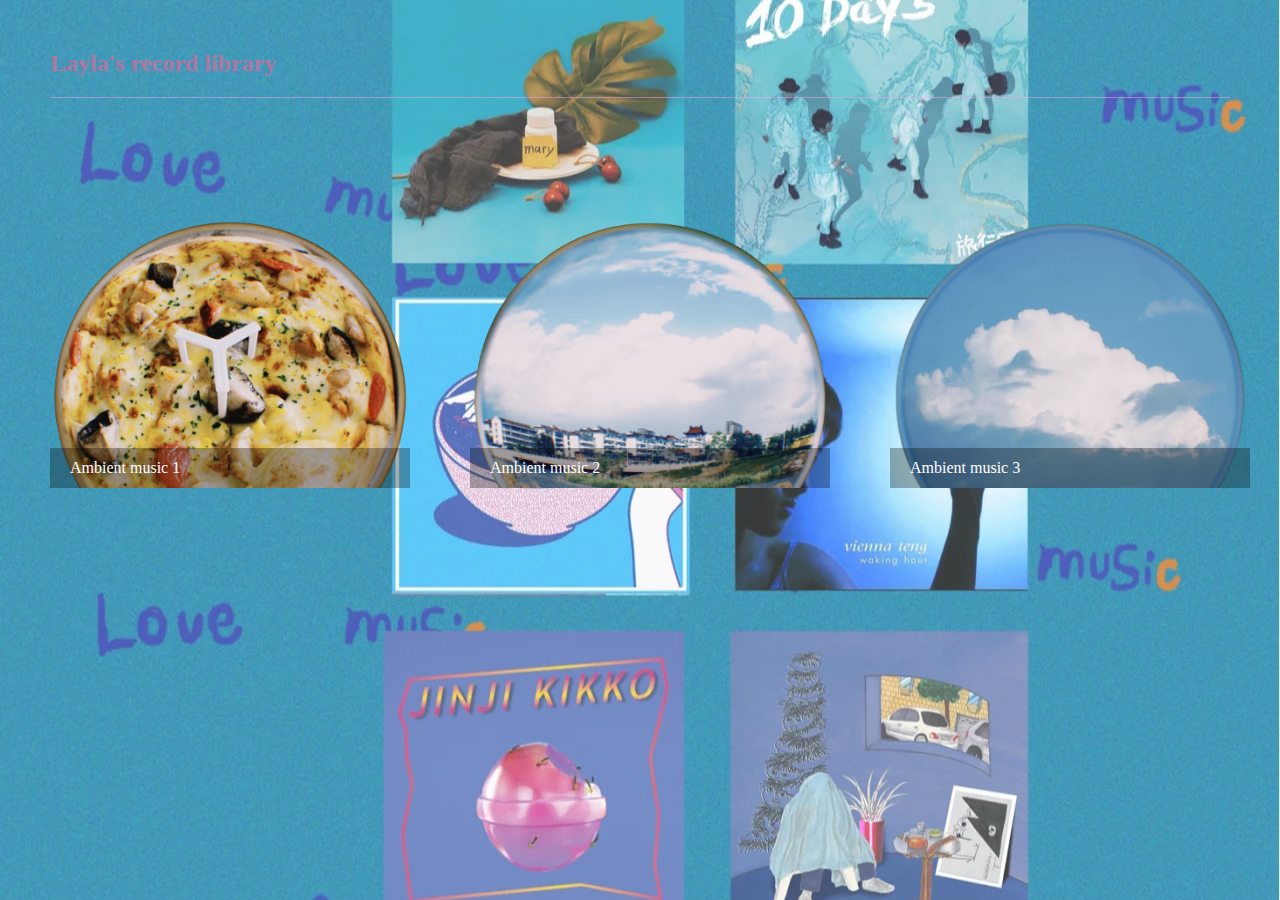
<file: Assignment3/index.html>
<!DOCTYPE html>
<html lang="zh">
<head>
	<meta charset="UTF-8">
	<meta name="viewport" content="width=device-width, initial-scale=1.0">
	<title>Layla's record library</title>
	<link rel="stylesheet" href="css/css.css">
</head>
<body>
	<!-- This is my song list -->
	<div class="music">
		<div class="tit"><h2>Layla's record library</h2></div>
		<ul>
			<li><div class="img"><img src="img/01.jpg" data-mp='1.mp3' data-tit="Ambient music"></div><p>Ambient music 1</p></li>
			<li><div class="img"><img src="img/02.jpg" data-mp='2.mp3' data-tit="Ambient music"></div><p>Ambient music 2</p></li>
			<li><div class="img"><img src="img/03.jpg" data-mp='3.mp3' data-tit="Ambient music"></div><p>Ambient music 3</p></li>
			
			
		</ul>
	</div>
	
	<!-- Player-->
	<div class="openwin">
		<div class="winbg">
			<div class="tit"><marquee behavior="alternate" class="letter"></marquee></div>
			<div class="cd"><div class="img"><img class="" src="img/01.jpg"><div class="play"><i class="iconfont icon-bofangqi-bofang"></i></div></div></div>
			<div class="pt">
				<div class="img_01"><div class="img"></div></div>
				<div class="img_02"></div>
			</div>
		</div>
		<div class="back"><a href="javascript:;">Return</a></div>
	</div>
	
	<!-- Import Js -->
	<script type="text/javascript" src="js/music.js"></script>
</body>
</html>

<!--In the last assignment, I created a record library of my own. These six pieces of music are all ambient music demos I made in another course, Music production.
	I really enjoyed the process of creating. like very much. Regarding the animation part, 
	when the user hovers the mouse over the picture, there will be a magnifying effect, 
	and then clicks on the track, and he will appear in the style of the disc. 
	When the play button is clicked, the record will start spinning along with the music.
    For the part of the picture, I used the photos I usually take in my daily life as the cover of the music.-->
</file>
<file: Assignment1/css/style.css>
* {
	padding: 0;
	margin: 0;
	box-sizing: border-box;
	border: none;
}

a {
	text-decoration: none;
	color: rgb(7, 6, 6);
}

ul,li {
	list-style-type: none;
}

body {
	font-size: 14px;
	font-family: 'Arial';
	background: url(../img/1.jpg) no-repeat center center;
	background-attachment: fixed;
	background-size: cover;
}
/* img Reference: Martin. “Coverage: Kaws Museum Exhibition at NGV Melbourne.” 19 Sept. 2019.
                  https://aworkstation.com/coverage-kaws-museum-exhibition-at-ngv-melbourne/ */



/* This is the style and color of the title */
h1{width: 1200px; height: auto; overflow: hidden; margin: 0 auto; padding: 50px 0; letter-spacing: 5px; font-size: 40px; color: #fff; }

/* This is the style and color of the box */
.main {
	width: 1200px;
	margin: 0 auto;
	position: relative;
}

.main .section {
	width: 100%;
	height: auto;
	overflow: hidden;
	background: rgba(144, 133, 144, 0.6);
	border: 3px solid rgba(0,0,0,0.5);
	padding: 20px 25px;
	margin-bottom: 30px;
	box-shadow: 0 0 10px rgba(0,0,0,0.2);
}

.main .section:hover {
	box-shadow: 0 0 10px rgba(208,120,100,0.5);
}

.main .section .title {
	width: 100%;
	height: 60px;
	line-height: 60px;
	border-bottom: 3px dotted rgba(40, 41, 40, 0.978);
}

.main .section .title h2 {
	color: #ecca08;
	text-indent: 15px;
	font-size: 25px;
	position: relative;
}

.main .section .title h2::before {
	content: '';
	width: 3px;
	height: 30px;
	background: #cf7560;
	position: absolute;
	left: 0;
	top: 50%;
	margin-top: -15px;
}

.main .section .desc {
	padding: 20px 0 0;
}

.main .section .desc h2 {
	color: rgb(216, 210, 155);
	margin-bottom: 10px;
	font-size: 18px;
	background: rgba(288,120,100,0,5);
	padding: 8px;
}

.main .section .desc p {
	margin-bottom: 20px;
	line-height: 1.8;
}

.main .section .desc p a {
	color: #d07864;
}

.main .section .desc p a:hover {
	color: #f60;
}

.main .section .desc p.textbg {
	background: rgba(208,120,100,0.5);
	padding: 8px;
}

.main .section .desc .imgLeft {
	float: left;
	margin: 0 15px 0 0;
	border-radius: 10px;
	overflow: hidden;
}

.main .section .desc .imgRight {
	float: right;
	margin: 0 0 0 15px;
	border-radius: 10px;
	overflow: hidden;
}


/* This is the style and color design of the navigation */
.main .nav {
	width: 120px;
	height: auto;
	overflow: hidden;
	position: absolute;
	left: -180px;
	top: 0;
}

.main .nav ul {
	position: fixed;
	width: 160px;
}

.main .nav ul li {
	width: 100%;
	height: auto;
	overflow: hidden;
	text-align: center;
	margin-bottom: 20px;
}

.main .nav ul li a {
	display: block;
	width: 100%;
	height: 50px;
	line-height: 50px;
	font-size: 20px;
	background: rgba(144, 133, 144, 0.6);
	color: #e3e3e1;
	border-radius: 2px;
}

.main .nav ul li a:hover {
	background: #d07864;
}
</file>
<file: Assignment2_Exercise1/css/style.css>
* {
	padding: 0;
	margin: 0;
	box-sizing: border-box;
}

body {
	padding: 20px 0;
}

/* The top, middle, and bottom three boxes are centered  */
.center {
	width: 1000px;
	height: auto;
	overflow: hidden;
	margin: 0 auto;
}

/* Top box */
.top {
	display: grid;
	grid-template-columns: 2fr 1fr;
	grid-column-gap: 20px;
} /*The grid layout has two columns, the first is twice as wide as the second*/
.top .item {
	height: 400px;
	border: 8px solid rgb(252, 183, 123);
}

.top .item:nth-child(1) {
	background-image: linear-gradient(to right,#8bbee0,#5991da);
} /* This is a gradient*/
.top .item:nth-child(2) {
	background-image: linear-gradient(to left,#1d79e3,#a8d9ef);
}

/* Middle box */
.mid {
	display: grid;
	grid-template-columns: 2fr 1fr;
	grid-template-rows: 250px 130px;
	grid-gap: 20px;
	margin: 20px auto;
}
/* For the color design of the border, I chose orange as the color of the overall border. 
   I chose orange because, on the day I did this homework, the color of the sunset and the sky inspired me. 
   The orange sunset meets the blue sky. Together, these two colors can bring people a happy mood,
   and whenever I look at the sky, I also feel happy and relaxed. */
.mid .item {
	border: 8px solid rgb(249, 174, 108);
}

.mid .item:nth-child(2) {
	grid-row-start: span 2;
}

.mid .item:nth-child(1) {
	background-image: linear-gradient(to top,#297be0,#f2d5f4);
}

.mid .item:nth-child(2) {
	background-image: linear-gradient(to left,#1b3eca,#ade3ef);
}

.mid .item:nth-child(3) {
	background-image: linear-gradient(to top,#4781be,#7dc3cf);
}

/* Bottom box */
.bom {
	display: grid;
	grid-template-columns: 1fr 2fr;
	grid-template-rows: 170px 290px;
	grid-gap: 20px;
}
/* I used a gradient of blue as part of the sky, and mixed it with light pink, 
   which is like the sky I saw that day, and the different color blocks are stitched together, 
   which  is very dreamy. */
.bom .item {
	border: 8px solid rgb(248, 160, 72);
}

.bom .item:nth-child(1) {
	grid-row-start: span 2;
}

.bom .item:nth-child(1) {
	background-image: linear-gradient(to bottom,#3a54ca,#90cbf5);
}

.bom .item:nth-child(2) {
	background-image: linear-gradient(to right,#a8effd,#efc4ee);
}

.bom .item:nth-child(3) {
	background-image: linear-gradient(to left,#3f72c5,#97c3cb);
}
</file>
<file: Assignment2_Exercise2/style.css>
*{
  box-sizing: border-box;
  background-origin: border-box;
  margin: 0;
}

:root{
  
  --col-01:#b45b90;
  --col-02:#f8f9f7;
  --col-03:#c028f26c;
  --col-04:#e282e7;
  font-size: 16px;
}

body{
  padding: 1rem;
  background-color:var(--col-02);
  color: var(--col-01);
  transition: background-color 1s;
}

section{
  margin-bottom: 2rem;
}

h1{
  font-size: 3rem;
}


h2{
  font-size: 2rem;
}

p{
  font-size: 1rem;
  margin-top: 1rem;
}

figcaption{
  width: fit-content;
}

dl ul{
  margin-bottom: 0;
}

li{
  font-size: 1rem;
}

dd{
  padding-left: 60px;
}

li ul{
  padding-left: 40px;
}

.img-wrapper{
  width: 100%;
  margin-bottom: 1.5rem;
}

.img-figure{
  display: flex;
  flex-direction: column;
  align-items: center;
}

.article-img{
  width: 80%;
}

.res-columns{
  column-width: 25rem;
}

/* This is the color of the title */
h1,h2,h3{color: #f8c3c4;}

/* This is the toggle button*/
#modeButton{
	width: 160px;
	height: 50px;
	border: 1px solid #f8c3c4;
	cursor: pointer;
}

/*Execute the animation when the mouse moves over the a tag*/
main a:hover{animation: changcolor 3s infinite ;}
@keyframes changcolor{
	10%{
		color: rgb(100, 232, 206);
	}
	20%{
		color: yellow;
	}
	100%{
		color: rgb(243, 63, 35);
	}
}

/* medium devices 600 - 992 */
@media only screen and (min-width: 600px) {
  :root{
    font-size: 20px;
  }
  
  .img-wrapper{
    width: 75%;
    margin: 1.5rem auto;
  }
}

/* medium devices 992 + */
@media only screen and (min-width: 992px) {
  :root{
    font-size: 24px;
  }

  .img-wrapper{
    max-width: fit-content;
    float: right;
    margin: 1.5rem;
  }
}
/*In the practice of this homework, I chose pink and purple for the color matching of the website.
 The title color of each paragraph is the same, and the part with horizontal line uses the style of transition animation. 
 If the color changes, the content of the horizontal line will be highlighted. , very simple design and operation.*/
</file>
<file: Assignment3/css/css.css>
/* This is the style of the font */
@import url("../font/iconfont.css");

/* Initialization */
*{padding: 0; margin: 0; border: none; box-sizing: border-box;}
a{text-decoration: none;}
ul,li{list-style-type: none;}

body{background: url(../img/body.jpg) no-repeat center center; background-attachment: fixed; background-size: cover;}
body.open{width: 100%; height: 100vh; overflow: hidden;}

/* This is the style of the title */
.music{max-width: 1300px; min-height:100vh; background: rgba(255,255,255,0.2); margin: 0 auto; padding: 50px 50px 0;}
.music .tit{width: 100%; height: auto; overflow: hidden; border-bottom: 1px solid rgba(242, 170, 230, 0.5); margin-bottom: 30px; padding-bottom: 20px;}
.music .tit h2{color: #b1769f;}

/* This is the style of the song list */
.music ul{width: 110%; height: auto; overflow: hidden; display: flex; flex-wrap: wrap;}
.music ul li{width: 360px; height: 360px; margin-right: 60px; margin-bottom: 60px; position: relative; cursor: pointer; overflow: hidden;}
.music ul li img{display: block; width: 100%; height: 100%; transition: all 0.4s;}
.music ul li p{width: 100%; position: absolute; bottom: 0; height: 40px; line-height: 40px; background: rgba(0,0,0,0.3); color: #fff; text-indent: 20px;}
.music ul li:hover img{transform: scale(1.2);}
.music ul li:hover p{background: rgba(184,86,225,0.5);}

/* This is the style of the playback interface */
.openwin{width: 100%; height: 100vh; background: rgba(237, 190, 226, 0.9); position: fixed; top: 0; left: 0; display: none;}
.winbg{max-width: 1100px; width: 100%; height: 90vh; border-radius: 5px; display:flex; justify-content: center; align-items: center; margin: 0 auto; background: rgba(255,255,255,0.3); position: absolute; left: 50%; top: 50%; transform: translate(-50%,-50%);}
.winbg .tit{width: 100%; padding:0 20px; height: 60px; line-height: 60px; position: absolute; top: 0; font-size: 20px; color: rgb(57, 52, 52);}
.winbg .tit marquee{width: 100%;}
.winbg .cd{width:490px; height:490px; background:#181819; border-radius: 100%;}
.winbg .cd .img{display: flex; height: 100%; align-items: center; justify-content: center; position: relative;}
.winbg .cd .img img{display: block; width: 180px; height: 180px; border-radius: 100%; animation: cd 5s infinite linear;}
.winbg .cd .img img.cd{animation-play-state:paused;}
.winbg .cd .img .play{position: absolute; left: 50%; top: 50%; transform: translate(-50%,-50%); width: 40px; height: 40px; background: rgba(0,0,0,0.5); border-radius: 100%; display: flex; align-items: center; justify-content: center; cursor: pointer;}
.winbg .cd .img .play i{color: #fff; font-style: initial; font-size: 25px;}
.winbg .pt{position: relative;}
.winbg .img_01{width: 85px; height: 85px; background: url(../img/1.png) no-repeat -356px -18px; position: absolute; right: -100px; top: -260px;}
.winbg .img_01 .img{width: 85px; height: 85px; background: url(../img/1.png) no-repeat -450px -18px;}
.winbg .img_02{width: 173px; height: 272px; background: url(../img/1.png) no-repeat -350px -138px; position: absolute; right: -62px; top: -208px; 
	transition: all .6s ease-in-out;
    transform: rotate(-40deg); transform-origin: right top;
}
.winbg .img_02.pl{transform: rotate(0deg);}

/* This is the back button */
.back{position: fixed; right: 10px; bottom: 20px;}
.back a{display: block; width: 120px; height: 40px; line-height: 40px; text-align: center; background: #b856e1; color: #fff;}
.back a:hover{background: #f60;}
/* This is the spinning animation */
@keyframes cd{
	0%{
		transform: rotate(0deg);
	}
	100%{
		transform: rotate(360deg);
	}
}
</file>
